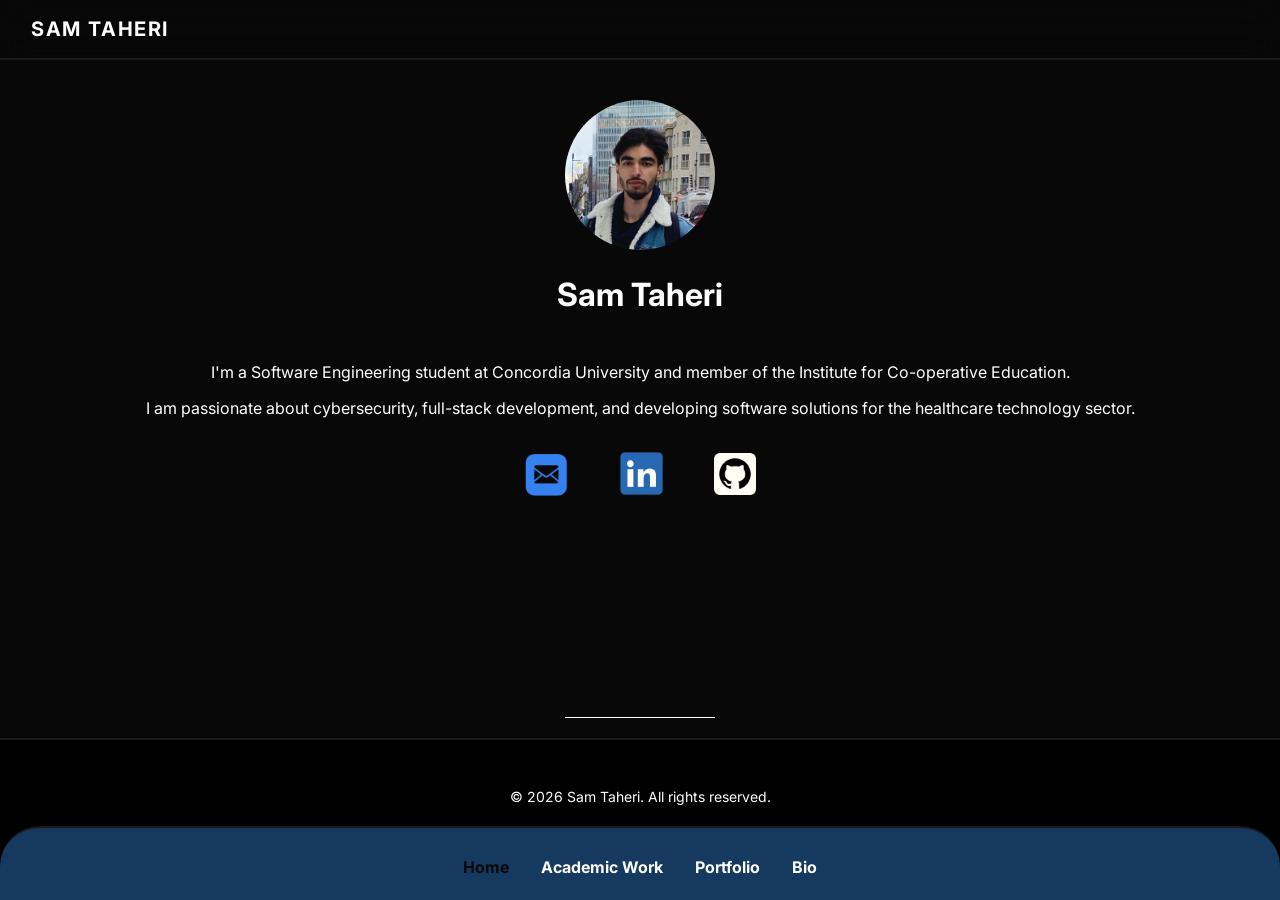
<file: index.html>
<!DOCTYPE html>
<head>
    <meta charset="UTF-8">
    <meta name="viewport" content="width=device-width, initial-scale=1">

    <title>Home</title>

    <link rel="preconnect" href="https://fonts.googleapis.com">
    <link rel="preconnect" href="https://fonts.gstatic.com" crossorigin>
    <link href="https://fonts.googleapis.com/css2?family=Inter:ital,opsz,wght@0,14..32,100..900;1,14..32,100..900&display=swap" rel="stylesheet">

    <link rel="stylesheet" href="main-styles.css">

</head>

<!-- Top navbar -->
<body>
    <header class="top-navbar">
        <a href="index.html" class="brand">
            <span>SAM TAHERI</span>
        </a>
    </header>

    <main class="main-content">
        <br>
        <br>
        <img class="img-main mobile-image" src = "images\final.png" alt="Profile Picture - Sam Taheri" width="150px" />
        <h1>Sam Taheri</h1>

        <div class="main-spacing"></div>

        <section class="description-section">
            <p>I'm a Software Engineering student at Concordia University and member of the Institute for Co-operative Education.</p>
            <p>I am passionate about cybersecurity, full-stack development, and developing software solutions for the healthcare technology sector. </p>
        </section>


        <section class="contact-section">
                <div class="items mobile-image">
                    <a href = "mailto:samtaheri1000@gmail.com">
                    <img src = "images\mail-icon.png" width="51px" alt="Mail - samtaheri1000@gmail.com">
                    </a>

                    <a href ="https://www.linkedin.com/in/sam-taheri-094435369/">
                    <img class="non-draggable" src = "images\linkedin-icon.webp" width="79px" alt="LinkedIn - Sam Taheri"></a>

                    <a href = "https://github.com/SamTaheri1">
                    <img src = "images\github-icon.png" width = "48px" alt="GitHub - SamTaheri1">
                    </a>
                </div>
        </section>

    
    </main>
    <!-- Bottom navbar -->
    <div class="top-line"></div>
    <br>
    <nav>
        <ul>
            <div class="nav-links">
                <li><a href="index.html" id="active-tab">Home</a></li>
                <li><a href="academic.html">Academic Work</a></li>
                <li><a href="portfolio.html">Portfolio</a></li>
                <li><a href="bio.html">Bio</a></li>
            </div>
        </ul>
    </nav>
    <footer>
        <div class="foot">
            <br>
            <br>
            <p>© 2026 Sam Taheri. All rights reserved.</p>
            <br>
        </div>
    </footer>
</body>

</html>
</file>
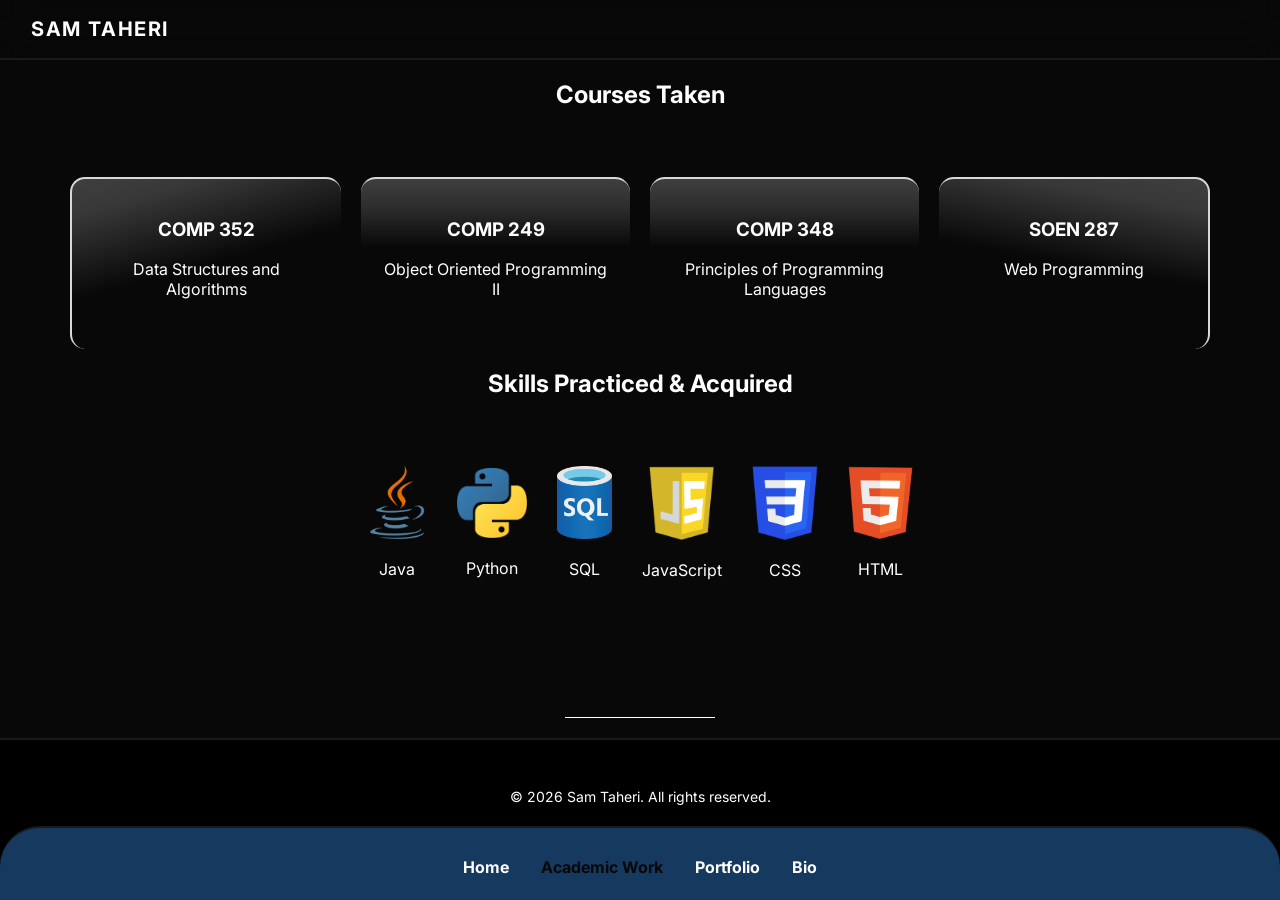
<file: academic.html>
<!DOCTYPE html>
<head>
    <meta charset="UTF-8">
    <meta name="viewport" content="width=device-width, initial-scale=1">

    <title>Academics</title>

    <link rel="preconnect" href="https://fonts.googleapis.com">
    <link rel="preconnect" href="https://fonts.gstatic.com" crossorigin>
    <link href="https://fonts.googleapis.com/css2?family=Inter:ital,opsz,wght@0,14..32,100..900;1,14..32,100..900&display=swap" rel="stylesheet">

    <link rel="stylesheet" href="main-styles.css">
    <link rel="stylesheet" href="academic-styles.css">
</head>

<body>
    <!-- Top navbar -->
    <header class="top-navbar">
        <a href="index.html" class="brand">
            <span>SAM TAHERI</span>
        </a>
    </header>

    <main class="main-content">
        <section class="courses-section">

        <h1>Courses Taken</h1>
        <div class="spacing"></div>
        <div class="spacing"></div>
        <div class="secondary-mobile-spacing"></div>

        
        <div class="rectangle-align">
            <div class="rectangle1">
                <div class="card-spacing">
                    <h3>COMP 352</h3>
                    <p>Data Structures and Algorithms</p>
                </div>
            </div>


            <div class="rectangle2">
                <div class="card-spacing">
                    <h3>COMP 249</h3>
                    <p>Object Oriented Programming II</p>
                </div>
            </div>
            
            <div class="rectangle3">
                <div class="card-spacing">
                    <h3>COMP 348</h3>
                    <p>Principles of Programming Languages</p>
                </div>
            </div>
            <div class="rectangle4">
                <div class="card-spacing">
                <h3>SOEN 287</h3>
                <p>Web Programming</p>
                </div>
            </div>

        </div>
        </section>


        <section class="skills-section">
            <div class="mobile-spacing"></div>
            <h1>Skills Practiced & Acquired</h1>
            <div class="spacing"></div>
            <div class="spacing"></div>
            <div class="secondary-mobile-spacing"></div>

            <!--add animation-->
            <div class="items-marquee">
                <div class="items mobile-academics-image">
                        <div>
                            <img src="images\java-icon.png" class="non-draggable" alt="Java Icon" width="59px">
                            <p>Java</p>
                        </div>

                        <div>
                            <img src="images\python-icon.png" class="non-draggable" alt="Python Icon" width="70px">
                            <p>Python</p>
                        </div>

                        <div>
                            <img src="images\sql-icon.png" class="non-draggable" alt="SQL Icon" width="55px">
                            <p>SQL</p>
                        </div>

                        <div>
                            <img src="images\js-icon.png" class="non-draggable" alt="JavaScript Icon" width="65px">
                            <p>JavaScript</p>
                        </div>

                        <div>
                            <img src="images\css-icon.png" class="non-draggable" alt="CSS Icon" width="66px">
                            <p>CSS</p>
                        </div>
                        
                        <div>
                            <img src="images\html-icon.png" class="non-draggable" alt="HTML Icon" width="65px">
                            <p>HTML</p>
                        </div>
                </div>
            </div>
        </section>
    </main>

    <!-- Bottom navbar -->
    <div class="top-line"></div>
    <br>
    <nav>
        <ul>
            <div class="nav-links">
                <li><a href="index.html">Home</a></li>
                <li><a href="academic.html" id="active-tab">Academic Work</a></li>
                <li><a href="portfolio.html">Portfolio</a></li>
                <li><a href="bio.html">Bio</a></li>
            </div>
        </ul>
    </nav>

    <footer>
        <div class="foot">
            <br>
            <br>
            <p>© 2026 Sam Taheri. All rights reserved.</p>
            <br>
        </div>
    </footer>
</body>
</html>
</file>
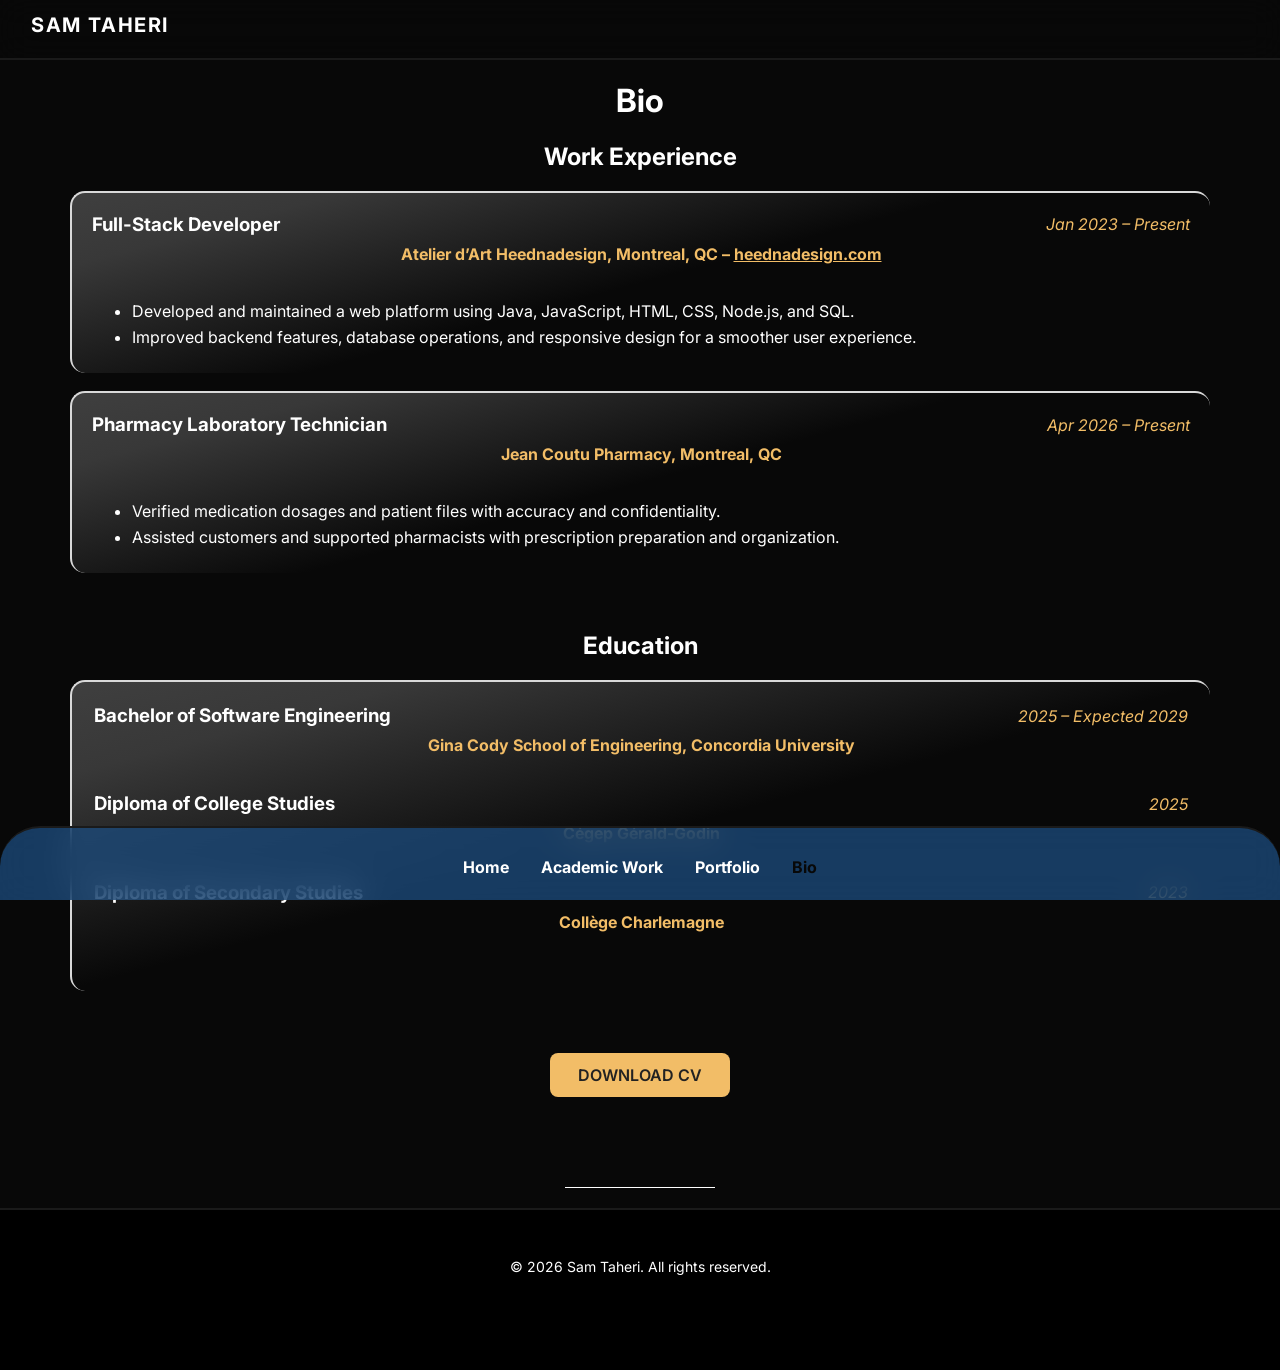
<file: bio.html>
<!DOCTYPE html>
<head>
    <meta charset="UTF-8">
    <meta name="viewport" content="width=device-width, initial-scale=1">

    <title>Bio</title>

    <link rel="preconnect" href="https://fonts.googleapis.com">
    <link rel="preconnect" href="https://fonts.gstatic.com" crossorigin>
    <link href="https://fonts.googleapis.com/css2?family=Inter:ital,opsz,wght@0,14..32,100..900;1,14..32,100..900&display=swap" rel="stylesheet">

    <link rel="stylesheet" href="main-styles.css">
    <link rel="stylesheet" href="bio-styles.css">


</head>

<body>
    <!-- Top navbar -->
    <header class="top-navbar">
        <a href="index.html" class="brand">
            <span>SAM TAHERI</span>
        </a>
    </header>

    <main class="main-content">
        <h1>Bio</h1>

        <section class="work-section">
            <h2>Work Experience</h2>
            
            <div class="experience-box">
                <div class="job-title">
                    <h3>Full-Stack Developer</h3>
                    <span>Jan 2023 – Present</span>
                </div>
                <h4>Atelier d’Art Heednadesign, Montreal, QC – <a href="https://heednadesign.com/" target="_blank">heednadesign.com</a></h4>
                <ul>
                    <li>Developed and maintained a web platform using Java, JavaScript, HTML, CSS, Node.js, and SQL.</li>
                    <li>Improved backend features, database operations, and responsive design for a smoother user experience.</li>
                </ul>
            </div>

            <div class="experience-box">
                <div class="job-title">
                    <h3>Pharmacy Laboratory Technician</h3>
                    <span>Apr 2026 – Present</span>
                </div>
                <h4>Jean Coutu Pharmacy, Montreal, QC</h4>
                <ul>
                    <li>Verified medication dosages and patient files with accuracy and confidentiality.</li>
                    <li>Assisted customers and supported pharmacists with prescription preparation and organization.</li>
                </ul>
            </div>
        </section>

        <section class="education-section">
            <br>
            <h2>Education</h2>
            <div class="education-box">
                <div class="education-title">
                    <h3>Bachelor of Software Engineering</h3>
                    <span>2025 – Expected 2029</span>
                </div>
                <h4>Gina Cody School of Engineering, Concordia University</h4>

                <div class="education-title">
                    <h3>Diploma of College Studies</h3>
                    <span>2025</span>
                </div>
                <h4>Cégep Gérald-Godin</h4>

                <div class="education-title">
                    <h3>Diploma of Secondary Studies</h3>
                    <span>2023</span>
                </div>
                <h4>Collège Charlemagne</h4>
            </div>
        </section>
        <br>
        <br>
        <a href="files\CV_SamTaheri.pdf" target="_blank">
        <button class="button"> DOWNLOAD CV </button></a>
    </main>
    <br>


    <!-- Bottom navbar -->
     
    <div class="top-line"></div>
    <br>
    <nav>
        <ul>
            <div class="nav-links">
                <li><a href="index.html">Home</a></li>
                <li><a href="academic.html">Academic Work</a></li>
                <li><a href="portfolio.html">Portfolio</a></li>
                <li><a href="bio.html" id="active-tab">Bio</a></li>
            </div>
        </ul>
    </nav>
    <footer>
        <div class="foot">
            <br>
            <br>
            <p>© 2026 Sam Taheri. All rights reserved.</p>
            <br>
        </div>
    </footer>
</body>
</html>
</file>
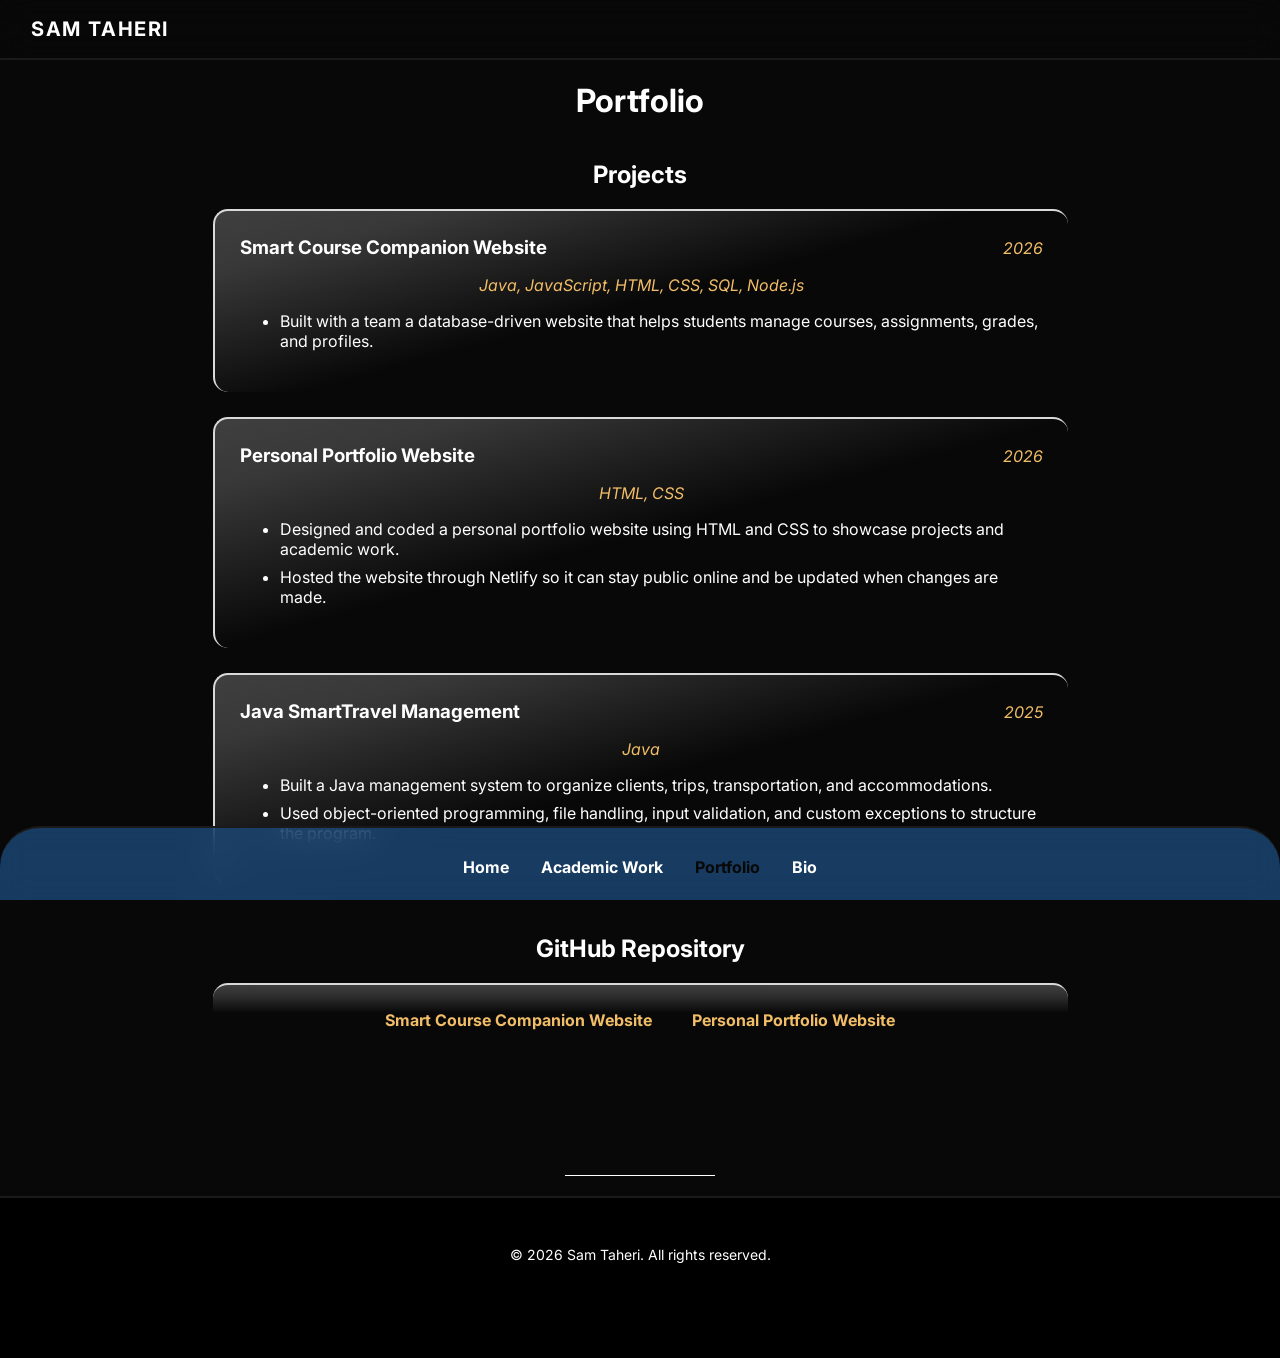
<file: portfolio.html>
<!DOCTYPE html>
<head>
    <meta charset="UTF-8">
    <meta name="viewport" content="width=device-width, initial-scale=1">

    <title>Portfolio</title>

    <link rel="preconnect" href="https://fonts.googleapis.com">
    <link rel="preconnect" href="https://fonts.gstatic.com" crossorigin>
    <link href="https://fonts.googleapis.com/css2?family=Inter:ital,opsz,wght@0,14..32,100..900;1,14..32,100..900&display=swap" rel="stylesheet">

    <link rel="stylesheet" href="main-styles.css">
    <link rel="stylesheet" href="portfolio-styles.css">
</head>

<body>
    <!-- Top navbar -->
    <header class="top-navbar">
        <a href="index.html" class="brand">
            <span>SAM TAHERI</span>
        </a>
    </header>
    
    <main class="main-content">
        <h1>Portfolio</h1>

        <section class="project-section">
            <h2>Projects</h2>

            <div class="project-card">
                <div class="project-title">
                    <h3>Smart Course Companion Website</h3>
                    <span>2026</span>
                </div>
                <p>Java, JavaScript, HTML, CSS, SQL, Node.js</p>
                <ul>
                    <li>Built with a team a database-driven website that helps students manage courses, assignments, grades, and profiles.</li>
                </ul>
            </div>

            <div class="project-card">
                <div class="project-title">
                    <h3>Personal Portfolio Website</h3>
                    <span>2026</span>
                </div>
                <p>HTML, CSS</p>
                <ul>
                    <li>Designed and coded a personal portfolio website using HTML and CSS to showcase projects and academic work.</li>
                    <li>Hosted the website through Netlify so it can stay public online and be updated when changes are made.</li>
                </ul>
            </div>

            <div class="project-card">
                <div class="project-title">
                    <h3>Java SmartTravel Management</h3>
                    <span>2025</span>
                </div>
                <p>Java</p>
                <ul>
                    <li>Built a Java management system to organize clients, trips, transportation, and accommodations.</li>
                    <li>Used object-oriented programming, file handling, input validation, and custom exceptions to structure the program.</li>
                </ul>
            </div>
        </section>

        <section class="github-section">
            <h2>GitHub Repository</h2>

            <div class="repo-box">
                <a href="https://github.com/alexandrechamoun/smart-course-companion" target="_blank">Smart Course Companion Website</a>
                <a href="https://github.com/SamTaheri1/myportfolio" target="_blank">Personal Portfolio Website</a>
            </div>
        </section>
    </main>



    <!-- Bottom navbar -->
    <div class="top-line"></div>
    <br>
    <nav>
        <ul>
            <div class="nav-links">
                <li><a href="index.html">Home</a></li>
                <li><a href="academic.html">Academic Work</a></li>
                <li><a href="portfolio.html" id="active-tab">Portfolio</a></li>
                <li><a href="bio.html">Bio</a></li>
            </div>
        </ul>
    </nav>
    <footer>
        <div class="foot">
            <br>
            <br>
            <p>© 2026 Sam Taheri. All rights reserved.</p>
            <br>
        </div>
    </footer>
</body>
</html>
</file>
<file: main-styles.css>
body {
    margin: 0;
    font-family: 'Inter', Arial, Helvetica, sans-serif;
    background-color: rgb(8,8,8);
    min-height: 100vh;
    display: flex;
    flex-direction: column;
    animation: fadeIn 0.7s ease;
}

@keyframes fadeIn {
    from {
        opacity: 0;
    }

    to {
        opacity: 1;
    }
}

main{
    padding: 4.375rem;
}

.main-content{
    flex: 1;
    padding-top: 3.75rem;
}

*{
    font-family: inherit;
    color: white;
    text-align: center;
}


.top-navbar {
    height: 3.75rem;
    padding: 0 1.9375rem;
    display: flex;
    align-items: center;
    justify-content: space-between;
    background: rgba(8, 8, 8, 0.75);
    -webkit-backdrop-filter: blur(16px);
    backdrop-filter: blur(16px);
    border-bottom: 0.125rem solid #1a1a1a;
    position: fixed;
    top: 0;
    left: 0;
    right: 0;
    box-sizing: border-box;
    z-index: 1000;
}


.brand {
    display: flex;
    align-items: center;
    gap: 1.25rem;
    color: rgb(245,245,245);
    text-decoration: none;
    letter-spacing: 0.1rem;
    font-size: 1.25rem;
    font-weight: 700;
}


.foot {
    border-top: 0.125rem solid #1a1a1a;
    font-size: 0.875rem;
    background-color: black;
    padding-bottom: 4rem;
}

.img-main {
    width: 9.375rem;
    height: 9.375rem;
    border-radius: 50%;
    object-fit: cover;
    -webkit-user-drag: none;
    user-select: none;
}

.items {
    display: flex;
    align-items: center;
    justify-content: center;
    gap:30px;
}

.items img {
    transition: opacity 0.3s ease;
}

.items img:hover {
    opacity: 0.6;
}

nav {
    background-color: rgb(28, 76, 127, 0.75);
    -webkit-backdrop-filter: blur(16px);
    backdrop-filter: blur(16px);
    border-top: 0.125rem solid #1a1a1a;
    height: 4.5rem;
    display: flex;
    justify-content: center;
    align-items: center;
    position: fixed;
    bottom: 0;
    width: 100%;
    left: 50%;
    transform: translateX(-50%);
    border-top-left-radius: 2.5rem;
    border-top-right-radius: 2.5rem;
    z-index: 1000;
}

nav ul {
  list-style: none;
  margin: 0;
  padding: 0;
}

.nav-links {
    font-size: 1.5625rem;
    display: flex;
    gap: 2rem;
    align-items: center;
}

.nav-links a {
    color: white;
    text-decoration: none;
    font-size: 1rem;
    font-weight: bold;
    position: relative;
    padding-bottom: 0.4375rem;
}

.nav-links a::after {
    content: "";
    position: absolute;
    left: 0;
    bottom: 0;
    width: 0;
    height: 0.125rem;
    background-color: #f2bd67;
    transition: width 0.3s ease;
}

.nav-links a:hover {
    color: rgb(8,8,8);
    transition: color 0.3s ease;

}

.nav-links a:hover::after {
    width: 100%;
}


#active-tab{
    color: rgb(8,8,8);
}


.top-line {
    margin: 0 auto;
    top: -0.625rem;          
    width: 9.375rem;
    height: 0.0625rem;
    background-color: white;
}


.non-draggable{
    -webkit-user-drag: none;
    user-select: none;
}

html, body {
    margin: 0;
    padding: 0;
    overflow-x: hidden;
}


.main-spacing {
    display: block;
    margin-bottom: 3rem;
}

.spacing{
    display: block;
    padding-bottom: 1.5rem;
}


@media(max-width:768px){
    main{
        padding-bottom: 1.5rem;
        line-height: 1.5rem;
    }


    nav{
        height: 3.4rem;
        border-top-left-radius: 1.5rem;
        border-top-right-radius: 1.5rem;
    }

    .spacing{
        display:none;
    }

    .main-spacing {
        margin-bottom: 1.5rem;
    }

    .mobile-spacing{
        padding-bottom: 2rem;
    }
    .secondary-mobile-spacing{
        padding-bottom: 1rem;
    }

    .mobile-image {
        zoom:0.8;
    }

    .mobile-academics-image{
        zoom:0.6;
    }

    h1{
        font-size: 1.375rem;
    }

    h2{
        font-size: 1.2rem;
    }

    h3{
        font-size: 1.05rem;
    }

    h4{
        font-size: 0.9rem;
    }

    body, .nav-links a{
        font-size: 0.9rem;
    }
}
</file>
<file: academic-styles.css>
.rectangle1 {
    width: 18.75rem;
    height: 8.125rem;
    background: linear-gradient(165deg, #3f3f3f 0%, #383838 15%, #080808 50%);
    border-top: 0.125rem solid rgb(217, 217, 217);
    border-left: 0.125rem solid rgb(217, 217, 217);
    border-radius: 0.9375rem;
    padding: 1.25rem;
}
.rectangle2 {
    width: 18.75rem;
    height: 8.125rem;
    background: linear-gradient(180deg, #3f3f3f 0%, #2b2b2b 18%, #080808 40%);
    border-top: 0.125rem solid rgb(217, 217, 217);
    border-radius: 0.9375rem;
    padding: 1.25rem;
}

.rectangle3 {
    width: 18.75rem;
    height: 8.125rem;
    background: linear-gradient(180deg, #3f3f3f 0%, #2b2b2b 18%, #080808 40%);
    border-top: 0.125rem solid rgb(217, 217, 217);
    border-radius: 0.9375rem;
    padding: 1.25rem;
}

.rectangle4 {
    width: 18.75rem;
    height: 8.125rem;
    background: linear-gradient(190deg, #3f3f3f 0%, #383838 15%, #080808 50%);
    border-top: 0.125rem solid rgb(217, 217, 217);
    border-right: 0.125rem solid rgb(217, 217, 217);
    border-radius: 0.9375rem;
    padding: 1.25rem;
}
.rectangle-align{
    display: flex;
    gap: 1.25rem;
    justify-content: center;
}



@media (max-width:768px){

    .card-spacing{
        line-height:1.3rem;
    }

    .rectangle-align {
        display: flex;
        flex-wrap: wrap;
        justify-content: center;
        gap: 0.75rem;
    }

    .rectangle1{
        background: linear-gradient(165deg, #3f3f3f 0%, #383838 15%, #080808 50%);
    }
    .rectangle2{
        background: linear-gradient(195deg, #3f3f3f 0%, #383838 15%, #080808 50%);
    }

    .rectangle3{
        background: linear-gradient(25deg, #3f3f3f 0%, #383838 15%, #080808 50%);
    }
    .rectangle4{
        background: linear-gradient(335deg, #3f3f3f 0%, #383838 15%, #080808 50%);
    }

    .rectangle1,
    .rectangle2,
    .rectangle3,
    .rectangle4 {
        border-top: 0.1rem solid rgb(217, 217, 217);
        border-right: 0.1rem solid rgb(217, 217, 217);
        border-left: 0.1rem solid rgb(217, 217, 217);
        border-bottom: 0.1rem solid rgb(217, 217, 217);
        width: calc(50% - 0.375rem);
        height: 8.5rem;
        padding:0.2rem;
        box-sizing: border-box;

    }

}
</file>
<file: bio-styles.css>
.bio-page h1 {
    font-size: 2.125rem;
    margin-bottom: 1.5625rem;
}

.bio-box {
    background: linear-gradient(180deg, #3f3f3f 0%, #2b2b2b 18%, #080808 40%);
    border-top: 0.125rem solid rgb(217, 217, 217);
    border-radius: 0.9375rem;
    padding: 1.375rem;
    margin-bottom: 1.375rem;
}

.bio-box p {
    width: 80%;
    margin: 0 auto;
    line-height: 1.5;
}

.experience-box {
    background: linear-gradient(165deg, #3f3f3f 0%, #383838 15%, #080808 50%);
    border-top: 0.125rem solid rgb(217, 217, 217);
    border-left: 0.125rem solid rgb(217, 217, 217);
    border-radius: 0.9375rem;
    padding: 1.25rem;
    margin-bottom: 1.125rem;
}

.job-title {
    display: flex;
    justify-content: space-between;
    align-items: center;
}

.job-title h3 {
    margin: 0;
}

.job-title span {
    color: #f2bd67;
    font-style: italic;
}

.experience-box h4, .education-box h4, a {
    margin-top: 0.5rem;
    color: #f2bd67;
    padding-bottom: 1rem;
}

.experience-box ul {
    margin-bottom: 0;
}

.experience-box li {
    text-align: left;
    margin-bottom: 0.375rem;
}

.education-box {
    background: linear-gradient(165deg, #3f3f3f 0%, #383838 15%, #080808 50%);
    border-top: 0.125rem solid rgb(217, 217, 217);
    border-left: 0.125rem solid rgb(217, 217, 217);
    border-radius: 0.9375rem;
    padding: 1.375rem;
    margin-bottom: 1.375rem;
}

.education-title {
    display: flex;
    justify-content: space-between;
    align-items: center;
}

.education-title h3 {
    margin: 0;
}


.education-title span {
    color: #f2bd67;
    font-style: italic;
}

.education-box p {
    margin-top: 0.375rem;
    margin-bottom: 1.125rem;
    color: white;
}

.button {
    display: inline-block;
    padding: 0.75rem 1.75rem;
    background-color: #f2bd67;
    color: #222;
    border: none;
    border-radius: 0.5rem;
    font-size: 1rem;
    font-weight: 600;
    cursor: pointer;
    transition: all 0.25s ease;
}

.button:hover {
    background-color: #e8ae4f;
    transform: translateY(-0.1875rem);
    opacity: 0.6;
}

.button:active {
    transform: translateY(0);
    box-shadow: none;
}

@media (max-width: 768px) {

    main, .bio-page {
        width: 94%;
        max-width: none;
        margin-left: auto;
        margin-right: auto;
        padding-left: 0.3rem;
        padding-right: 0.3rem;
        box-sizing: border-box;
    }

    .bio-box,
    .experience-box,
    .education-box {
        width: 100%;
        max-width: none;
        box-sizing: border-box;
    }

    .job-title,.education-title {
        flex-direction: column;
        align-items: flex-start;
        align-items: center;
    }
}
</file>
<file: portfolio-styles.css>
.project-section {
    width: 75%;
    margin: 2.5rem auto;
}

.project-card {
    background: linear-gradient(165deg, #3f3f3f 0%, #383838 15%, #080808 50%);
    border-top: 0.125rem solid rgb(217, 217, 217);
    border-left: 0.125rem solid rgb(217, 217, 217);
    border-radius: 0.9375rem;
    padding: 1.5625rem;
    margin-bottom: 1.5625rem;
}

.project-title {
    display:flex;
    justify-content: space-between;
    align-items: center;
}

.project-title h3 {
    margin: 0;
}

.project-title span {
    font-style: italic;
    color: #f2bd67;
}

.project-card p {
    color: #f2bd67;
    font-style: italic;
}

.project-card ul {
    text-align: left;
}

.project-card li {
    text-align: left;
    margin-bottom: 0.5rem;
}

.github-section {
    width: 75%;
    margin: 3.125rem auto;
}

.repo-box {
    background: linear-gradient(180deg, #3f3f3f 0%, #2b2b2b 18%, #080808 40%);
    border-top: 0.125rem solid rgb(217, 217, 217);
    border-radius: 0.9375rem;
    padding: 1.5625rem;
    display: flex;
    justify-content: center;
    gap: 2.5rem;
}

.repo-box a {
    color: #f2bd67;
    text-decoration: none;
    font-weight: bold;
}

.repo-box a:hover {
    opacity: 0.6;
}

@media (max-width: 768px) {

    main, .portfolio-page,
    .project-section, .github-section {
        width: 98%;
        max-width: none;
        margin-left: auto;
        margin-right: auto;
        padding-left: 0.3rem;
        padding-right: 0.3rem;
        box-sizing: border-box;
    }

    .project-card {
        width: 100%;
        max-width: none;
        box-sizing: border-box;
    }

    .project-title{
        display:block;
    }
}
</file>
